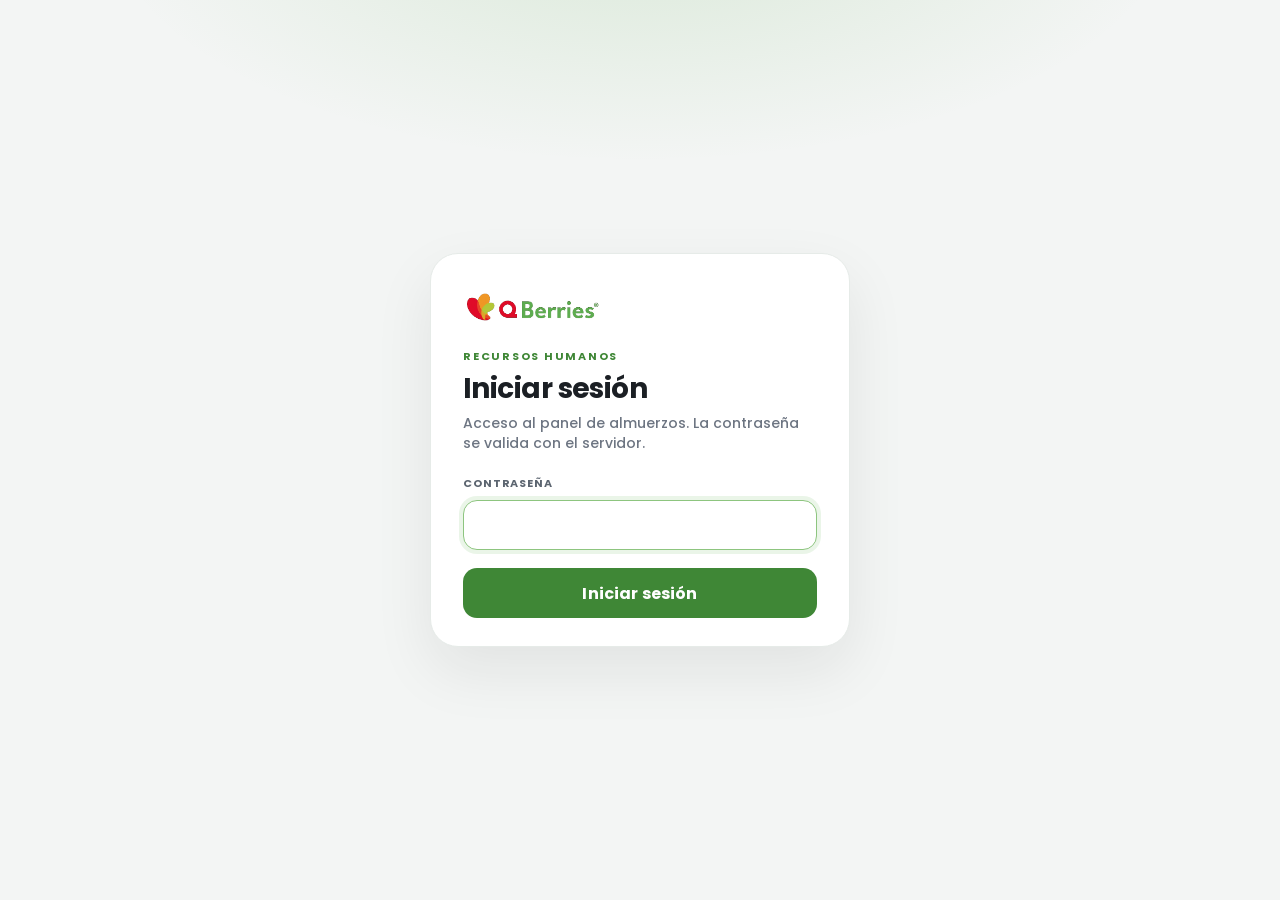
<file: index.html>
<!DOCTYPE html>
<html lang="es">
  <head>
    <meta charset="utf-8" />
    <meta name="viewport" content="width=device-width, initial-scale=1, viewport-fit=cover" />
    <title>Qberries Lunch Admin</title>
    <link rel="icon" href="favicon.ico" sizes="any" />
    <link rel="icon" type="image/png" href="icon-192.png" sizes="192x192" />
    <link rel="apple-touch-icon" href="icon-192.png" />
    <link rel="manifest" href="manifest.webmanifest" />
    <meta name="theme-color" content="#55A846" />
    <meta name="qberries-api" content="https://script.google.com/macros/s/AKfycbwJ96j5p83jznd5y1lj345TguxKoczjZkJnHIpY7IxBg8gt5P7v1TVb8_I0cTLQ-lwy/exec" />
    <link rel="preconnect" href="https://fonts.googleapis.com" />
    <link rel="preconnect" href="https://fonts.gstatic.com" crossorigin />
    <link href="https://fonts.googleapis.com/css2?family=Poppins:wght@500;600;700&display=swap" rel="stylesheet" media="print" onload="this.media='all'" />
    <noscript><link href="https://fonts.googleapis.com/css2?family=Poppins:wght@500;600;700&display=swap" rel="stylesheet" /></noscript>
    <link rel="stylesheet" href="css/app.css" />
  </head>
  <body>
    <div id="backdrop" class="backdrop"></div>
    <div id="team-modal" class="modal">
      <div class="modal-card" role="dialog" aria-modal="true" aria-labelledby="team-title">
        <header class="modal-head">
          <div>
            <p class="muted" id="team-kicker">Agregar, quitar o cambiar el destino de hoy</p>
            <h2 id="team-title">Equipo</h2>
          </div>
          <button type="button" id="team-close" class="icon-btn" aria-label="Cerrar">×</button>
        </header>
        <label class="search-wrap modal-search">
          <svg class="ico" viewBox="0 0 24 24" fill="none" stroke="currentColor" stroke-width="1.8" stroke-linecap="round"><circle cx="11" cy="11" r="7"/><path d="m20 20-3.5-3.5"/></svg>
          <input id="team-q" class="search" type="search" placeholder="Buscar por DNI o apellido…" autocomplete="off" />
        </label>
        <form id="team-add" class="team-panel team-add">
          <p class="team-add-label">Agregar comida a la lista de hoy</p>
          <div class="team-add-grid">
            <input name="dni" inputmode="numeric" maxlength="8" placeholder="DNI" autocomplete="off" required />
            <input name="apellido" placeholder="Apellidos" autocomplete="off" required />
            <input name="nombres" placeholder="Nombres" autocomplete="off" required />
            <button type="submit" class="page-btn team-btn-ok" id="team-add-btn">Agregar</button>
          </div>
        </form>
        <form id="team-dest" class="team-panel team-dest">
          <p class="team-add-label">Editar comedor y fundo</p>
          <div class="team-dest-grid">
            <div class="pick team-pick" id="team-comedor-pick">
              <input type="hidden" id="team-comedor" name="comedor" />
              <button type="button" class="pick-btn" id="team-comedor-btn" aria-haspopup="listbox" aria-expanded="false" aria-label="Elegir comedor">
                <span class="pick-label"><small>Comedor</small><strong id="team-comedor-text">Comedor</strong></span>
                <svg viewBox="0 0 24 24" fill="none" stroke="currentColor" stroke-width="1.8" stroke-linecap="round"><path d="m6 9 6 6 6-6"/></svg>
              </button>
              <div class="pick-menu" id="team-comedor-menu" role="listbox" hidden></div>
            </div>
            <div class="pick team-pick" id="team-fundo-pick">
              <input type="hidden" id="team-fundo" name="fundo" />
              <button type="button" class="pick-btn" id="team-fundo-btn" aria-haspopup="listbox" aria-expanded="false" aria-label="Elegir fundo">
                <span class="pick-label"><small>Fundo</small><strong id="team-fundo-text">LICAPA I</strong></span>
                <svg viewBox="0 0 24 24" fill="none" stroke="currentColor" stroke-width="1.8" stroke-linecap="round"><path d="m6 9 6 6 6-6"/></svg>
              </button>
              <div class="pick-menu" id="team-fundo-menu" role="listbox" hidden></div>
            </div>
            <button type="submit" class="page-btn team-btn-edit" id="team-dest-btn">Editar</button>
          </div>
        </form>
        <p class="muted modal-count" id="team-count"></p>
        <div id="team-list" class="team-list"></div>
        <div id="team-pager" class="team-pager" hidden></div>
      </div>
    </div>
    <div id="vendor-modal" class="modal vendor-modal">
      <div class="modal-card vendor-card" role="dialog" aria-modal="true" aria-labelledby="vendor-title">
        <header class="modal-head">
          <div>
            <p class="muted">Jala el cuadrado y suéltalo en el proveedor</p>
            <h2 id="vendor-title">Asignar comedores</h2>
          </div>
          <button type="button" id="vendor-close" class="icon-btn" aria-label="Cerrar">×</button>
        </header>
        <p class="vendor-hint" id="vendor-hint">Arrastra cada comedor al recuadro. En celular, tócalo y luego toca el proveedor.</p>
        <div class="vendor-board" id="vendor-board"></div>
      </div>
    </div>
    <div id="dist-modal" class="modal dist-modal">
      <div class="modal-card dist-card" role="dialog" aria-modal="true" aria-labelledby="dist-title">
        <header class="modal-head">
          <div>
            <p class="muted">Solo en este navegador por ahora</p>
            <h2 id="dist-title">Distribuidoras</h2>
          </div>
          <button type="button" id="dist-close" class="icon-btn" aria-label="Cerrar">×</button>
        </header>
        <form id="dist-form" class="dist-form" autocomplete="off">
          <label class="dist-field">
            <span>Nombre</span>
            <input id="dist-name" name="name" type="text" maxlength="60" placeholder="Ej. Refrigerios del Norte" required />
          </label>
          <button type="submit" class="k-open-vendors dist-save">Registrar</button>
        </form>
        <p class="vendor-hint">Las que ya existen se pueden eliminar. Queda guardado en local.</p>
        <div id="dist-list" class="dist-list"></div>
      </div>
    </div>
    <div id="moves-modal" class="modal">
      <div class="modal-card moves-card" role="dialog" aria-modal="true" aria-labelledby="moves-title">
        <header class="modal-head">
          <div>
            <p class="muted">Cada hora, de las últimas 24. Después se borra solo.</p>
            <h2 id="moves-title">Movimientos</h2>
          </div>
          <button type="button" id="moves-close" class="icon-btn" aria-label="Cerrar">×</button>
        </header>
        <p class="modal-count" id="moves-count"></p>
        <div id="moves-list" class="moves-list"></div>
        <div id="moves-pager" class="team-pager" hidden></div>
      </div>
    </div>
    <aside id="sidebar" class="sidebar">
      <a class="brand" href="#/dashboard">
        <img id="logo" src="logo-qberries.png" alt="Qberries" width="140" height="42" decoding="async" />
      </a>
      <nav id="nav" class="nav"></nav>
      <div class="side-profile">
        <div class="side-chef">
          <img src="jefe.png" alt="Jefe de RH" width="72" height="72" decoding="async" />
        </div>
        <div class="side-user">
          <span class="avatar">RH</span>
          <div>
            <strong>Jefe de RH</strong>
            <small>Administración</small>
          </div>
        </div>
      </div>
      <div class="side-moves">
        <div>
          <strong>Movimientos</strong>
          <small>Registro · 24 h</small>
        </div>
        <button type="button" id="moves-eye" class="side-eye" aria-label="Ver movimientos por hora">
          <svg viewBox="0 0 24 24" fill="none" stroke="currentColor" stroke-width="1.8" stroke-linecap="round" stroke-linejoin="round" aria-hidden="true"><path d="M2 12s3.5-7 10-7 10 7 10 7-3.5 7-10 7S2 12 2 12z"/><circle cx="12" cy="12" r="3"/></svg>
          <span id="moves-badge" class="side-eye-count" hidden>0</span>
        </button>
      </div>
    </aside>
    <div class="shell">
      <header class="top">
        <button id="menu" class="icon-btn menu-btn" type="button" aria-label="Menú">☰</button>
        <label class="search-wrap">
          <svg class="ico" viewBox="0 0 24 24" fill="none" stroke="currentColor" stroke-width="1.8" stroke-linecap="round"><circle cx="11" cy="11" r="7"/><path d="m20 20-3.5-3.5"/></svg>
          <input id="q" class="search" type="search" placeholder="Buscar supervisor, DNI o reserva…" />
        </label>
        <div class="top-actions">
          <div class="notice">
            <button id="notice-btn" class="icon-btn notice-btn" type="button" aria-label="Notificaciones de extras" aria-expanded="false">
              <svg class="ico" viewBox="0 0 24 24" fill="none" stroke="currentColor" stroke-width="1.8" stroke-linecap="round" stroke-linejoin="round"><path d="M6 8a6 6 0 1 1 12 0c0 7 3 9 3 9H3s3-2 3-9"/><path d="M10 21a2 2 0 0 0 4 0"/></svg>
              <span id="notice-badge" class="notice-badge" hidden>0</span>
            </button>
            <div id="notice-panel" class="notice-panel" hidden>
              <header class="notice-head">
                <div>
                  <h2>Extras de hoy</h2>
                  <p class="muted" id="notice-sub"></p>
                </div>
              </header>
              <div id="notice-list" class="notice-list"></div>
            </div>
          </div>
          <button id="refresh-btn" class="icon-btn refresh-btn" type="button" aria-label="Actualizar datos">
            <svg class="ico" viewBox="0 0 24 24" fill="none" stroke="currentColor" stroke-width="1.8" stroke-linecap="round" stroke-linejoin="round"><path d="M21 12a9 9 0 1 1-2.6-6.3"/><path d="M21 3v6h-6"/></svg>
          </button>
          <div class="hello-wrap">
            <button type="button" class="hello" id="hello-btn" aria-haspopup="true" aria-expanded="false" aria-label="Cuenta de Jefe de RH">
              <span class="hello-pic"><img class="avatar-pic" src="jefe.png" alt="" width="36" height="36" decoding="async" /></span>
              <span class="hello-meta">
                <strong>Jefe de RH</strong>
                <small>Administración</small>
              </span>
            </button>
            <div id="hello-menu" class="hello-menu" hidden>
              <p class="hello-menu-name">Jefe de RH</p>
              <button type="button" id="logout-btn">Cerrar sesión</button>
            </div>
          </div>
        </div>
      </header>
      <div id="api-bar" class="api-bar" hidden>
        <span class="api-bar-dot" aria-hidden="true"></span>
        <p id="api-bar-text">Cargando reservas…</p>
        <button type="button" id="api-retry" class="tool-btn">Reintentar</button>
      </div>
      <p id="data-stamp" class="data-stamp" hidden></p>
      <main id="app"></main>
    </div>
    <div id="toast" class="toast" hidden role="status" aria-live="polite"></div>
    <div id="file-warn" class="sync" hidden>
      <div class="sync-card" role="alertdialog" aria-modal="true" aria-labelledby="file-warn-title">
        <h3 id="file-warn-title">Ábrelo con Live Server</h3>
        <p>El panel no puede leer la hoja de cálculo si lo abres con doble clic. En Cursor o VS Code usa <strong>Open with Live Server</strong> y entra por <strong>http://127.0.0.1</strong>.</p>
      </div>
    </div>
    <div id="sync" class="sync" hidden>
      <div class="sync-card" role="dialog" aria-modal="true" aria-labelledby="sync-title">
        <div class="sync-ring" id="sync-ring" aria-hidden="true"></div>
        <h3 id="sync-title">Revisando datos</h3>
        <p id="sync-text">Consultando la lista de hoy y los extras.</p>
      </div>
    </div>
    <div id="swal" class="swal" hidden>
      <div class="swal-card" role="dialog" aria-modal="true" aria-labelledby="swal-title">
        <h3 id="swal-title"></h3>
        <p id="swal-text"></p>
        <div class="swal-actions">
          <button type="button" id="swal-cancel">Cancelar</button>
          <button type="button" id="swal-ok">Quitar</button>
        </div>
      </div>
    </div>
    <script src="js/config.js"></script>
    <script src="js/store.js"></script>
    <script src="js/api.js"></script>
    <script src="js/report.js"></script>
    <script src="js/app.js"></script>
  </body>
</html>
</file>
<file: css/app.css>
:root {
  --qb: #55a846;
  --qb-dark: #3f8736;
  --qb-soft: #eaf6e7;
  --bg: #f4f5f7;
  --ink: #1b1f24;
  --muted: #8b93a0;
  --line: #eef0f3;
  --sidebar: 230px;
  --rail: 320px;
}

* { box-sizing: border-box; }
html, body { margin: 0; min-height: 100%; width: 100%; overflow-x: hidden; }
body {
  background: var(--bg);
  color: var(--ink);
  font-family: Poppins, "Segoe UI", Roboto, sans-serif;
}

a { color: inherit; text-decoration: none; }
button, input { font: inherit; }
button { cursor: pointer; border: 0; background: none; }

.panel-login {
  position: fixed;
  inset: 0;
  z-index: 80;
  display: grid;
  place-items: center;
  padding: 28px 20px;
  background:
    radial-gradient(900px 420px at 50% -10%, rgba(85, 168, 70, 0.16), transparent 60%),
    #f3f5f4;
}
.panel-login-card {
  width: min(100%, 420px);
  background: #fff;
  border: 1px solid #e6ebe8;
  border-radius: 28px;
  padding: 36px 32px 28px;
  box-shadow: 0 24px 60px rgba(20, 24, 30, 0.08);
  text-align: left;
}
.panel-login-brand {
  display: block;
  height: 36px;
  width: auto;
  margin-bottom: 22px;
}
.panel-login-kicker {
  margin: 0;
  font-size: 11px;
  font-weight: 700;
  letter-spacing: 0.16em;
  text-transform: uppercase;
  color: var(--qb-dark);
}
.panel-login-card h1 {
  margin: 8px 0 8px;
  font-size: 28px;
  line-height: 1.15;
  letter-spacing: -0.02em;
}
.panel-login-lead {
  margin: 0 0 22px;
  color: #6d7582;
  font-size: 14px;
  line-height: 1.45;
  font-weight: 500;
}
.panel-login-card label {
  display: block;
  font-size: 11px;
  font-weight: 700;
  letter-spacing: 0.08em;
  text-transform: uppercase;
  color: #5c6570;
}
.panel-login-card input {
  display: block;
  width: 100%;
  margin-top: 8px;
  min-height: 50px;
  border-radius: 14px;
  border: 1px solid #e1e6e3;
  background: #fbfcfb;
  padding: 0 16px;
  color: var(--ink);
  outline: none;
  transition: border-color 0.15s ease, box-shadow 0.15s ease;
}
.panel-login-card input:focus {
  border-color: #8dc57f;
  background: #fff;
  box-shadow: 0 0 0 4px rgba(85, 168, 70, 0.12);
}
.panel-login-card input:disabled { opacity: 0.7; }
.panel-login-card button[type="submit"] {
  width: 100%;
  margin-top: 18px;
  min-height: 50px;
  border-radius: 14px;
  background: var(--qb-dark);
  color: #fff;
  font-weight: 700;
  letter-spacing: 0.01em;
  display: inline-flex;
  align-items: center;
  justify-content: center;
  gap: 10px;
  transition: background 0.15s ease;
}
.panel-login-card button[type="submit"]:hover:not(:disabled) { background: #34782d; }
.panel-login-card button[type="submit"]:disabled { cursor: default; }
.panel-login-spin {
  width: 16px;
  height: 16px;
  border: 2px solid rgba(255, 255, 255, 0.35);
  border-top-color: #fff;
  border-radius: 50%;
  animation: panel-login-spin 0.7s linear infinite;
  flex-shrink: 0;
}
.panel-login-spin[hidden] { display: none; }
.panel-login.is-busy .panel-login-card { pointer-events: none; }
.panel-login-err {
  color: #9f1239 !important;
  font-size: 13px;
  font-weight: 600;
  line-height: 1.4;
  margin: 12px 0 0 !important;
}
@keyframes panel-login-spin { to { transform: rotate(360deg); } }

.sidebar {
  position: fixed;
  inset: 16px auto 16px 16px;
  width: var(--sidebar);
  background: #fff;
  border-radius: 28px;
  display: flex;
  flex-direction: column;
  z-index: 40;
  box-shadow: 0 12px 40px rgba(20, 24, 30, 0.05);
}
.brand {
  height: 86px;
  display: flex;
  align-items: center;
  justify-content: center;
  padding: 18px 20px 8px;
}
.brand img { height: 42px; width: auto; object-fit: contain; }
.nav { padding: 8px 16px; overflow: auto; flex: 1; }
.nav-label {
  margin: 16px 14px 8px;
  font-size: 10px;
  font-weight: 700;
  letter-spacing: 0.14em;
  color: #b0b6c0;
  text-transform: uppercase;
}
.nav a {
  display: flex;
  align-items: center;
  gap: 12px;
  padding: 12px 16px;
  border-radius: 16px;
  color: #8b93a0;
  font-size: 14px;
  font-weight: 600;
  margin-bottom: 6px;
}
.nav a:hover { background: #f6f7f9; color: var(--ink); }
.nav a.on { background: var(--qb); color: #fff; }
.nav svg { width: 18px; height: 18px; stroke: currentColor; fill: none; stroke-width: 1.8; }
.side-profile {
  margin: 6px 14px 8px;
  padding: 16px 12px 14px;
  background: linear-gradient(180deg, #f3faef 0%, #ffffff 62%);
  border: 1px solid #e4f3df;
  border-radius: 22px;
  text-align: center;
}
.side-chef {
  width: 72px;
  height: 72px;
  margin: 0 auto 12px;
  padding: 3px;
  border-radius: 50%;
  background: linear-gradient(160deg, #7bc86a 0%, #55a846 48%, #3f8736 100%);
  box-shadow: 0 10px 22px rgba(85, 168, 70, 0.22);
  overflow: hidden;
}
.side-chef img {
  width: 100%;
  height: 100%;
  border-radius: 50%;
  object-fit: cover;
  object-position: center 18%;
  transform: scale(1.16);
  display: block;
  background: #111;
}
.side-user {
  margin: 0;
  display: flex;
  gap: 8px;
  align-items: center;
  justify-content: center;
  text-align: left;
}
.side-user strong { display: block; font-size: 13px; line-height: 1.2; }
.side-user small {
  display: block;
  margin-top: 2px;
  color: var(--qb-dark);
  font-size: 10px;
  font-weight: 700;
  letter-spacing: 0.04em;
  text-transform: uppercase;
}
.side-moves {
  margin: 0 14px 16px;
  padding: 11px 10px 11px 14px;
  border: 1px solid #e6e9ee;
  border-radius: 18px;
  background: #fff;
  box-shadow: 0 8px 22px rgba(20, 24, 30, 0.04);
  display: flex;
  align-items: center;
  justify-content: space-between;
  gap: 8px;
}
.side-moves strong {
  display: block;
  font-size: 12px;
  font-weight: 700;
  letter-spacing: 0.01em;
  line-height: 1.2;
  color: var(--ink);
}
.side-moves small {
  display: block;
  margin-top: 3px;
  color: #8b93a0;
  font-size: 9px;
  font-weight: 700;
  letter-spacing: 0.08em;
  text-transform: uppercase;
}
.side-eye {
  position: relative;
  width: 34px;
  height: 34px;
  border-radius: 50%;
  background: #fff;
  border: 1px solid #d5e8d0;
  color: var(--qb-dark);
  display: grid;
  place-items: center;
  flex-shrink: 0;
  transition: background 0.15s ease, border-color 0.15s ease;
}
.side-eye:hover {
  background: #f4faf2;
  border-color: var(--qb);
}
.side-eye svg { width: 16px; height: 16px; }
.side-eye-count {
  position: absolute;
  top: -3px;
  right: -3px;
  min-width: 16px;
  height: 16px;
  padding: 0 4px;
  border-radius: 999px;
  border: 2px solid #fff;
  background: var(--qb-dark);
  color: #fff;
  font-size: 8px;
  font-weight: 700;
  line-height: 12px;
  text-align: center;
}
.moves-card { width: min(560px, 100%); }
.moves-card .modal-head {
  padding-bottom: 16px;
  border-bottom: 1px solid #eef0f3;
}
.moves-card .modal-head h2 { letter-spacing: -0.01em; }
.moves-card .modal-count {
  margin-top: 14px;
  color: #6d7582;
  font-weight: 600;
  letter-spacing: 0.01em;
}
.moves-list {
  overflow: auto;
  min-height: 0;
  flex: 1;
  padding: 2px 22px 16px;
}
.move-hour {
  display: flex;
  align-items: center;
  gap: 12px;
  margin: 18px 0 2px;
  font-size: 11px;
  font-weight: 700;
  letter-spacing: 0.12em;
  text-transform: uppercase;
  color: #7b8491;
}
.move-hour::after {
  content: "";
  flex: 1;
  height: 1px;
  background: #e7ebef;
}
.move-row {
  display: grid;
  grid-template-columns: 58px minmax(0, 1fr);
  gap: 14px;
  align-items: center;
  padding: 12px 2px;
  border-bottom: 1px solid #f2f4f6;
}
.move-row:last-child { border-bottom: 0; }
.move-row:hover time { background: #e7f6e3; }
.move-row time {
  font-variant-numeric: tabular-nums;
  font-weight: 700;
  font-size: 12px;
  letter-spacing: 0.02em;
  color: var(--qb-dark);
  background: #f3faf1;
  border-radius: 8px;
  text-align: center;
  padding: 6px 0;
}
.move-row p {
  margin: 0;
  font-size: 13px;
  line-height: 1.4;
  font-weight: 500;
  color: #24302a;
}
.moves-empty {
  margin: 22px 0 8px;
  padding: 28px 18px;
  text-align: center;
  color: #8b93a0;
  font-size: 13px;
  font-weight: 500;
  line-height: 1.45;
  border: 1px dashed #dfe3e8;
  border-radius: 16px;
  background: #fafbfc;
}
#moves-pager {
  background: #fafbfb;
}
.avatar {
  width: 36px;
  height: 36px;
  border-radius: 50%;
  background: var(--qb-soft);
  color: var(--qb-dark);
  display: grid;
  place-items: center;
  font-size: 11px;
  font-weight: 800;
  flex-shrink: 0;
}
.avatar-pic {
  width: 36px;
  height: 36px;
  border-radius: 50%;
  object-fit: cover;
  object-position: center 18%;
  transform: scale(1.18);
  background: #111;
  flex-shrink: 0;
}

.shell { margin-left: calc(var(--sidebar) + 32px); min-height: 100vh; min-width: 0; max-width: 100%; overflow-x: hidden; }
.top {
  position: sticky;
  top: 0;
  z-index: 20;
  height: 78px;
  display: flex;
  align-items: center;
  gap: 12px;
  padding: 18px 28px 0;
  background: var(--bg);
  min-width: 0;
  max-width: 100%;
}
.search-wrap {
  flex: 1 1 auto;
  min-width: 0;
  max-width: 100%;
  display: flex;
  align-items: center;
  gap: 10px;
  height: 48px;
  border-radius: 999px;
  background: #fff;
  padding: 0 18px;
  box-shadow: 0 8px 24px rgba(20, 24, 30, 0.04);
  color: var(--muted);
}
.search {
  flex: 1 1 auto;
  min-width: 0;
  width: 100%;
  height: 48px;
  border: 0;
  background: transparent;
  color: var(--ink);
  outline: none;
}
.ico { width: 18px; height: 18px; flex-shrink: 0; }
.cat-ico { display: grid; place-items: center; color: var(--qb); margin-bottom: 6px; }
.cat-ico .ico { width: 22px; height: 22px; }
.cart-ico {
  width: 34px; height: 34px; border-radius: 10px;
  background: var(--qb-soft); color: var(--qb-dark);
  display: grid; place-items: center;
}
.cart-ico .ico { width: 16px; height: 16px; }
.icon-btn {
  height: 48px;
  border-radius: 16px;
  background: #fff;
  display: inline-flex;
  align-items: center;
  justify-content: center;
  color: var(--muted);
  padding: 0 14px;
  box-shadow: 0 8px 24px rgba(20, 24, 30, 0.04);
}
.hello-wrap { position: relative; }
.hello {
  display: inline-flex;
  align-items: center;
  gap: 10px;
  height: 48px;
  padding: 5px 14px 5px 5px;
  border-radius: 999px;
  background: #fff;
  border: 1px solid #e8ece9;
  box-shadow: 0 8px 24px rgba(20, 24, 30, 0.045);
  color: var(--ink);
  text-align: left;
}
.hello[aria-expanded="true"] { border-color: #cfe3c8; box-shadow: 0 0 0 4px rgba(85, 168, 70, 0.12); }
.hello-menu {
  position: absolute;
  top: calc(100% + 8px);
  right: 0;
  width: 220px;
  padding: 8px;
  background: #fff;
  border: 1px solid #e6ebe8;
  border-radius: 18px;
  box-shadow: 0 18px 44px rgba(20, 24, 30, 0.12);
  z-index: 25;
}
.hello-menu[hidden] { display: none; }
.hello-menu-name {
  margin: 4px 12px 6px;
  font-size: 11px;
  font-weight: 700;
  letter-spacing: 0.08em;
  text-transform: uppercase;
  color: #8b93a0;
}
.hello-menu button {
  width: 100%;
  min-height: 42px;
  border-radius: 12px;
  padding: 0 12px;
  text-align: left;
  font-size: 13px;
  font-weight: 700;
  color: #9f1239;
}
.hello-menu button:hover { background: #fff1f2; }
.hello-pic {
  width: 38px;
  height: 38px;
  padding: 2px;
  border-radius: 50%;
  background: linear-gradient(160deg, #7bc86a 0%, #55a846 48%, #3f8736 100%);
  overflow: hidden;
  flex-shrink: 0;
}
.hello-pic .avatar-pic {
  width: 100%;
  height: 100%;
  border-radius: 50%;
  object-fit: cover;
  object-position: center 18%;
  transform: scale(1.16);
  display: block;
  background: #111;
}
.hello-meta { display: flex; flex-direction: column; line-height: 1.15; }
.hello-meta strong { font-size: 13px; font-weight: 700; }
.hello-meta small {
  margin-top: 2px;
  font-size: 10px;
  font-weight: 700;
  letter-spacing: 0.06em;
  text-transform: uppercase;
  color: var(--qb-dark);
}
.top-actions {
  display: flex;
  align-items: center;
  gap: 10px;
  flex-shrink: 0;
  position: relative;
}
.notice { position: relative; }
.notice-btn {
  width: 48px;
  padding: 0;
  position: relative;
}
.notice-btn .ico { width: 20px; height: 20px; }
.refresh-btn {
  width: 48px;
  padding: 0;
}
.refresh-btn .ico { width: 20px; height: 20px; }
.refresh-btn:hover { color: var(--qb-dark); }
.refresh-btn.is-spin .ico {
  animation: sync-spin 0.8s linear infinite;
}
.refresh-btn:disabled { opacity: 0.55; cursor: default; }
.notice-badge {
  position: absolute;
  top: 6px;
  right: 6px;
  min-width: 18px;
  height: 18px;
  padding: 0 5px;
  border-radius: 999px;
  background: #e25b6a;
  color: #fff;
  font-size: 10px;
  font-weight: 800;
  display: grid;
  place-items: center;
  line-height: 1;
}
.notice-panel {
  position: absolute;
  top: calc(100% + 10px);
  right: 0;
  width: min(380px, calc(100vw - 32px));
  max-height: min(70vh, 480px);
  background: #fff;
  border: 1px solid #e8ece9;
  border-radius: 20px;
  box-shadow: 0 18px 50px rgba(20, 24, 30, 0.14);
  z-index: 35;
  display: flex;
  flex-direction: column;
  overflow: hidden;
}
.notice-head {
  padding: 16px 18px 12px;
  border-bottom: 1px solid #eef1f0;
}
.notice-head h2 {
  margin: 0;
  font-size: 15px;
  padding-left: 10px;
  border-left: 3px solid #f2942b;
  line-height: 1.2;
}
.notice-head .muted { margin: 6px 0 0 13px; font-size: 12px; }
.notice-list { overflow: auto; padding: 8px; display: flex; flex-direction: column; gap: 8px; }
.notice-item {
  display: grid;
  grid-template-columns: 36px minmax(0, 1fr) auto;
  gap: 10px;
  align-items: start;
  padding: 10px 12px;
  border-radius: 14px;
}
.notice-item:hover { background: #fbf8f3; }
.notice-item.is-new {
  background: #f3faf1;
}
.notice-item strong { display: block; font-size: 13px; line-height: 1.3; margin-bottom: 4px; }
.notice-item small { display: block; color: var(--muted); font-size: 11px; font-weight: 600; margin-top: 3px; overflow-wrap: anywhere; }
.notice-item .notice-dni { white-space: nowrap; }
.notice-item .notice-hall { margin-top: 1px; }
.notice-time {
  font-variant-numeric: tabular-nums;
  font-weight: 800;
  color: #b86a00;
  font-size: 13px;
  white-space: nowrap;
}
.notice-panel[hidden],
.notice-badge[hidden] { display: none !important; }
.menu-btn { display: none; }

main { padding: 29px 28px 40px; min-width: 0; max-width: 100%; }
#app { min-width: 0; max-width: 100%; }
main:has(.kitchen) {
  width: 100%;
  max-width: none;
  box-sizing: border-box;
}
.muted { color: var(--muted); }
.h1 {
  font-size: clamp(24px, 3.2vw, 28px);
  margin: 0 0 6px;
  overflow-wrap: break-word;
}
.sub {
  margin: 0 0 18px;
  color: var(--muted);
  font-size: clamp(13px, 2.8vw, 14px);
  overflow-wrap: break-word;
}
.page-head { width: 100%; max-width: 100%; margin: 0 0 22px; min-width: 0; }
.page-head .kicker {
  margin: 0 0 8px;
  font-size: 11px;
  font-weight: 800;
  letter-spacing: 0.16em;
  text-transform: uppercase;
  color: var(--qb-dark);
}
.page-head .h1 {
  margin: 0 0 8px;
  font-size: clamp(24px, 4vw, 32px);
  letter-spacing: -0.03em;
  line-height: 1.15;
  overflow-wrap: break-word;
}
.page-head .sub {
  margin: 0;
  max-width: 560px;
  line-height: 1.5;
}

.layout {
  display: grid;
  grid-template-columns: minmax(0, 1fr) 300px;
  gap: 16px 22px;
  align-items: start;
  width: 100%;
  max-width: 100%;
  min-width: 0;
}
.col { min-width: 0; }
.rail { width: 100%; min-width: 0; }
.full { grid-column: 1 / -1; width: 100%; min-width: 0; max-width: 100%; }

.hero {
  background: linear-gradient(100deg, #55a846 0%, #3f8736 58%, #141414 100%);
  border-radius: 28px;
  min-height: 0;
  height: auto;
  width: 100%;
  max-width: 100%;
  display: flex;
  align-items: center;
  justify-content: space-between;
  gap: 12px;
  padding: 28px 20px 28px 36px;
  color: #fff;
  overflow: hidden;
  margin-bottom: 14px;
  box-sizing: border-box;
}
.hero > div {
  min-width: 0;
  max-width: 100%;
  flex: 1 1 auto;
}
.hero h1 {
  margin: 8px 0 10px;
  font-size: clamp(22px, 3.4vw, 30px);
  line-height: 1.15;
  max-width: 440px;
  overflow-wrap: break-word;
  word-break: break-word;
}
.hero p {
  margin: 0;
  max-width: 420px;
  color: rgba(255,255,255,.86);
  font-size: clamp(13px, 2.6vw, 15px);
  line-height: 1.45;
  overflow-wrap: break-word;
  word-break: break-word;
}
.hero-actions {
  display: flex;
  gap: 10px;
  margin-top: 18px;
  flex-wrap: wrap;
  max-width: 100%;
}
.btn {
  display: inline-flex;
  align-items: center;
  justify-content: center;
  height: 42px;
  min-height: 42px;
  padding: 0 18px;
  border-radius: 999px;
  font-weight: 700;
  font-size: 13px;
  max-width: 100%;
}
.btn-light { background: #fff; color: var(--qb-dark); }
.btn-ghost { background: transparent; color: #fff; border: 1px solid rgba(255,255,255,.45); }
.hero-chef {
  width: min(280px, 38%);
  max-width: 100%;
  height: 230px;
  object-fit: contain;
  object-position: bottom center;
  align-self: flex-end;
  margin-bottom: -28px;
  flex-shrink: 0;
}

.kpis {
  display: grid;
  grid-template-columns: repeat(3, minmax(0, 1fr));
  gap: 18px;
  margin-bottom: 8px;
  width: 100%;
  max-width: 100%;
}
.card {
  background: #fff;
  border-radius: 22px;
  box-shadow: 0 8px 24px rgba(20, 24, 30, 0.045);
}
.kpi {
  position: relative;
  overflow: hidden;
  min-height: 0;
  padding: 18px 20px 16px;
  display: flex;
  flex-direction: column;
  box-shadow: 0 8px 24px rgba(20, 24, 30, 0.045);
  transition: transform 0.18s ease, box-shadow 0.18s ease;
}
.kpi:hover {
  transform: translateY(-4px);
  box-shadow: 0 18px 40px rgba(23, 43, 47, 0.1);
}
.kpi-top {
  display: flex;
  justify-content: space-between;
  align-items: flex-start;
  gap: 12px;
}
.kpi b {
  display: block;
  font-size: clamp(32px, 5vw, 44px);
  line-height: 0.92;
  letter-spacing: -0.04em;
  font-weight: 800;
  color: #17212a;
  font-variant-numeric: tabular-nums;
}
.kpi[data-kpi="yesterday-meals"] b { color: #2f7a38; }
.kpi[data-kpi="yesterday-late"] b { color: #c56a00; }
.kpi[data-kpi="yesterday-extras"] b { color: #2d5fbe; }
.kpi span {
  font-size: 11px;
  font-weight: 800;
  letter-spacing: 0.12em;
  text-transform: uppercase;
  color: #7a8490;
  padding-top: 6px;
}
.kpi small {
  display: block;
  margin-top: 8px;
  padding-top: 0;
  font-weight: 600;
  font-size: 12px;
  color: var(--qb-dark);
  letter-spacing: 0.01em;
}
.kpi[data-kpi="yesterday-late"] small { color: #b86a00; }
.kpi[data-kpi="yesterday-extras"] small { color: #3d74d4; }
.bubble {
  width: 48px; height: 48px; border-radius: 16px;
  display: grid; place-items: center;
  flex-shrink: 0;
  box-shadow: inset 0 1px 0 rgba(255,255,255,0.75), 0 6px 14px rgba(23, 43, 47, 0.06);
}
.bubble .ico { width: 22px; height: 22px; }
.kpi-care {
  background: linear-gradient(165deg, #fff8ee 0%, #ffffff 48%);
}
.or { background: linear-gradient(160deg, #fff6ea, #ffe3c2); color: #e08912; }
.tl { background: linear-gradient(160deg, #eefaf3, #d4f0e4); color: #2f7a38; }
.bl { background: linear-gradient(160deg, #eef4ff, #d7e6ff); color: #3d74d4; }
.rs { background: #fde8eb; color: #e25b6a; }

.cats { display: grid; grid-template-columns: repeat(4, minmax(0, 1fr)); gap: 12px; margin-bottom: 20px; width: 100%; }
.cat {
  background: #fff;
  border-radius: 20px;
  padding: 16px 12px;
  text-align: center;
  box-shadow: 0 10px 30px rgba(20, 24, 30, 0.04);
  border: 1px solid transparent;
}
.cat.on { border-color: var(--qb); }
.cat b { display: block; font-size: 22px; margin-top: 6px; }
.cat span { font-size: 12px; color: var(--muted); font-weight: 600; }

.sup-grid {
  display: grid;
  grid-template-columns: repeat(4, minmax(0, 1fr));
  gap: 14px;
  margin-bottom: 18px;
  width: 100%;
  max-width: 100%;
}
.sup-card {
  padding: 16px;
  min-width: 0;
  max-width: 100%;
  overflow-wrap: break-word;
}
.sup-card h3 {
  margin: 0 0 8px;
  font-size: clamp(13px, 2.4vw, 14px);
  overflow-wrap: break-word;
  word-break: break-word;
}
.sup-card .qty { font-size: clamp(24px, 4vw, 28px); font-weight: 800; color: var(--qb-dark); }
.sup-card .muted { overflow-wrap: break-word; word-break: break-word; }
.sup-card.has-signal { border-color: #f0d9a8; }
.sup-signal {
  display: inline-flex;
  align-items: center;
  gap: 8px;
  margin: 10px 0 0;
  padding: 6px 10px 6px 8px;
  border-radius: 999px;
  background: #fff8eb;
  color: #9a6b16;
  font-size: 11px;
  font-weight: 700;
  letter-spacing: 0.01em;
  line-height: 1.2;
}
.sup-wifi {
  width: 18px;
  height: 14px;
  display: inline-flex;
  align-items: flex-end;
  justify-content: space-between;
  gap: 2px;
  flex-shrink: 0;
}
.sup-wifi i {
  display: block;
  width: 3px;
  border-radius: 2px;
  background: #d7b36a;
  transform-origin: bottom;
  animation: sup-wifi-live 1.2s ease-in-out infinite;
}
.sup-wifi i:nth-child(1) { height: 5px; animation-delay: 0s; }
.sup-wifi i:nth-child(2) { height: 9px; animation-delay: 0.15s; }
.sup-wifi i:nth-child(3) { height: 13px; animation-delay: 0.3s; }
@keyframes sup-wifi-live {
  0%, 100% { opacity: 0.35; transform: scaleY(0.7); }
  40% { opacity: 1; transform: scaleY(1); }
  70% { opacity: 0.55; transform: scaleY(0.85); }
}
.plus {
  width: 34px;
  height: 34px;
  min-width: 34px;
  min-height: 34px;
  max-width: 34px;
  max-height: 34px;
  border-radius: 50%;
  background: var(--qb);
  color: #fff;
  display: grid;
  place-items: center;
  font-size: 20px;
  font-weight: 700;
  flex: 0 0 34px;
  align-self: flex-start;
  aspect-ratio: 1 / 1;
  line-height: 1;
  padding: 0;
}
.plus:hover { background: var(--qb-dark); }
.plus:focus-visible { outline: 2px solid var(--qb-dark); outline-offset: 2px; }
.plus-sm {
  width: 28px;
  height: 28px;
  min-width: 28px;
  min-height: 28px;
  max-width: 28px;
  max-height: 28px;
  flex: 0 0 28px;
  font-size: 18px;
  margin-left: auto;
  align-self: center;
}

.modal {
  position: fixed;
  inset: 0;
  z-index: 60;
  display: none;
  place-items: center;
  padding: 24px;
  padding-left: calc(var(--sidebar) + 56px);
  background: rgba(20, 24, 30, 0.45);
}
.modal.open { display: grid; }
.modal-card {
  width: min(640px, 100%);
  max-width: 100%;
  min-width: 0;
  max-height: min(86vh, 720px);
  margin: 0 auto;
  background: #fff;
  border-radius: 28px;
  box-shadow: 0 24px 60px rgba(20, 24, 30, 0.18);
  display: flex;
  flex-direction: column;
  overflow: hidden;
}
.modal-head {
  display: flex; justify-content: space-between; align-items: flex-start;
  gap: 12px; padding: 22px 22px 8px;
}
.modal-head h2 { margin: 2px 0 0; font-size: 18px; line-height: 1.3; }
.modal-search { margin: 8px 22px 0; box-shadow: none; border: 1px solid var(--line); flex: none; min-width: 0; }
.modal-count { margin: 10px 22px 0; font-size: 12px; font-weight: 600; }
.team-panel {
  margin: 12px 22px 0;
  padding: 14px;
  border-radius: 20px;
  background: #f7f8fa;
  min-width: 0;
  max-width: 100%;
}
.team-dest { background: #eaf6e7; }
.team-add-label {
  margin: 0 0 10px;
  font-size: 11px;
  font-weight: 800;
  letter-spacing: 0.1em;
  text-transform: uppercase;
  color: #6b7380;
}
.team-dest .team-add-label { color: #3f8736; }
.team-add-grid {
  display: grid;
  grid-template-columns: 84px minmax(0, 1fr) minmax(0, 1fr) auto;
  gap: 6px;
  align-items: center;
}
.team-add-grid input {
  height: 42px;
  width: 100%;
  min-width: 0;
  max-width: 100%;
  padding: 0 10px;
  border: 0;
  border-radius: 16px;
  background: #fff;
  color: var(--ink);
  outline: none;
  font-size: 13px;
  box-shadow: 0 1px 0 rgba(20, 24, 30, 0.03);
}
.team-add-grid input:focus {
  box-shadow: 0 0 0 2px rgba(85, 168, 70, 0.28);
}
.team-add-grid button {
  width: auto;
  min-width: 0;
  flex-shrink: 0;
  padding: 0 14px;
}
.team-dest-grid {
  display: grid;
  grid-template-columns: minmax(0, 1fr) minmax(0, 1fr) auto;
  gap: 8px;
  align-items: center;
  min-width: 0;
}
.team-dest .pick {
  width: auto;
  min-width: 0;
}
.team-dest .pick-btn {
  background: #fff;
  height: 48px;
}
.team-dest .pick.open .pick-btn,
.team-dest .pick-btn:hover {
  background: #fff;
  box-shadow: 0 8px 24px rgba(63, 135, 54, 0.12);
}
.team-dest .pick-menu {
  z-index: 80;
  min-width: 100%;
  max-height: 220px;
  overflow: auto;
}
.team-btn-ok,
.team-btn-edit {
  height: 42px;
  padding: 0 18px;
  border-radius: 16px;
  font-weight: 700;
  white-space: nowrap;
}
.team-btn-ok {
  background: #55a846;
  color: #fff;
}
.team-btn-ok:hover { background: #3f8736; color: #fff; }
.team-btn-edit {
  height: 48px;
  background: #fff;
  color: #3f8736;
  box-shadow: 0 6px 16px rgba(85, 168, 70, 0.14);
}
.team-btn-edit:hover { background: #fff; color: #2f7a38; }
.team-list { overflow: auto; padding: 8px 12px 16px; min-height: 0; flex: 1; }
.team-row {
  display: grid;
  grid-template-columns: 36px 1fr auto;
  gap: 10px;
  align-items: center;
  padding: 10px 12px;
  border-radius: 16px;
}
.team-actions { display: flex; gap: 6px; justify-content: flex-end; margin-top: 6px; }
.team-act {
  height: 28px;
  padding: 0 10px;
  border-radius: 999px;
  background: #f1f4f2;
  color: #5d6670;
  font-size: 11px;
  font-weight: 700;
}
.team-act-ok { background: var(--qb-soft); color: var(--qb-dark); }
.team-act-bad { background: #fde8eb; color: #c81e1e; }
.team-row:hover { background: #f6f8f7; }
.team-row .who { min-width: 0; display: block; }
.team-row .who strong { display: block; font-size: 13px; line-height: 1.3; }
.team-row .who small { display: block; color: var(--muted); font-size: 11px; font-weight: 600; }
.team-dni {
  font-variant-numeric: tabular-nums;
  font-weight: 800;
  letter-spacing: 0.04em;
  color: var(--qb-dark);
  font-size: 13px;
}
.team-meta { text-align: right; }
.team-hit { background: #eaf6e7; }
.team-empty { text-align: center; padding: 28px 16px; color: var(--muted); }
.team-pager {
  display: flex;
  align-items: center;
  justify-content: space-between;
  gap: 10px;
  padding: 12px 22px 18px;
  border-top: 1px solid var(--line);
  font-size: 12px;
  font-weight: 600;
  color: var(--muted);
}
.page-btn {
  height: 36px;
  padding: 0 14px;
  border-radius: 999px;
  background: var(--qb-soft);
  color: var(--qb-dark);
  font-weight: 700;
}
.page-btn:hover { background: #dcefd6; }
.page-btn:disabled { opacity: 0.4; cursor: default; background: #f1f4f2; color: var(--muted); }

.section-head {
  display: flex;
  justify-content: space-between;
  align-items: center;
  margin: 10px 2px 8px;
  min-width: 0;
  max-width: 100%;
  gap: 10px;
  flex-wrap: wrap;
}
.section-head h2 { margin: 0; font-size: 18px; }

.card.verify { overflow: visible; border: 0; box-shadow: 0 8px 24px rgba(20, 24, 30, 0.045); }
.verify-head {
  padding: 16px 22px;
  border-bottom: 1px solid #eef1f0;
  display: flex;
  align-items: center;
  justify-content: space-between;
  gap: 14px;
  flex-wrap: wrap;
}
.verify-head > div:first-child {
  min-width: 0;
  flex: 0 1 auto;
}
.verify-head h2 {
  margin: 0;
  font-size: 16px;
  font-weight: 700;
  letter-spacing: 0.01em;
  line-height: 1.2;
}
.verify-tools {
  display: flex;
  align-items: center;
  justify-content: flex-end;
  gap: 8px;
  flex-wrap: wrap;
  min-width: 0;
  flex: 1 1 auto;
}
.verify-search {
  display: flex;
  align-items: center;
  gap: 8px;
  height: 38px;
  padding: 0 12px;
  border: 1px solid #e8ece9;
  border-radius: 999px;
  background: #f7f8fa;
  color: var(--muted);
  min-width: 0;
  width: min(220px, 100%);
  max-width: 100%;
}
.verify-search input {
  border: 0;
  background: transparent;
  outline: none;
  width: 100%;
  min-width: 0;
  color: var(--ink);
}
.tool-btn {
  height: 38px;
  padding: 0 16px;
  border-radius: 999px;
  border: 1px solid #e8ece9;
  background: #fff;
  color: var(--ink);
  font-weight: 700;
  font-size: 12px;
  white-space: nowrap;
  display: inline-flex;
  align-items: center;
  justify-content: center;
}
.tool-btn:hover { background: #f7f8fa; }
.tool-btn-dark { background: var(--qb); color: #fff; border-color: var(--qb); }
.tool-btn-dark:hover { background: var(--qb-dark); }
.export-btns {
  display: inline-flex;
  align-items: center;
  gap: 8px;
  flex-shrink: 0;
}
.day-pick {
  position: relative;
  flex-shrink: 0;
}
.day-btn {
  min-width: 108px;
  gap: 6px;
}
.day-btn::before {
  content: "";
  width: 8px;
  height: 8px;
  border-radius: 50%;
  background: var(--qb);
}
.day-pop {
  position: absolute;
  right: 0;
  top: calc(100% + 10px);
  z-index: 40;
  width: 280px;
  padding: 16px;
  border-radius: 18px;
  background: #fff;
  border: 1px solid #e4ebe6;
  box-shadow: 0 18px 48px rgba(20, 24, 30, 0.14);
}
.day-pop p {
  margin: 0;
  font-size: 11px;
  font-weight: 700;
  letter-spacing: 0.08em;
  text-transform: uppercase;
  color: #3f8736;
}
.day-pop strong {
  display: block;
  margin: 4px 0 2px;
  font-size: 16px;
  letter-spacing: -0.02em;
  color: #1b1f24;
}
.day-hint {
  display: block;
  margin: 0 0 12px;
  font-size: 12px;
  font-weight: 600;
  line-height: 1.35;
  color: var(--muted);
}
.day-input {
  width: 100%;
  height: 42px;
  margin: 0 0 12px;
  padding: 0 12px;
  border-radius: 12px;
  border: 1px solid #e1e7e3;
  background: #f7f8fa;
  color: #1b1f24;
  font: inherit;
  font-size: 14px;
  font-weight: 650;
  accent-color: #3f8736;
}
.day-input:focus {
  outline: 2px solid #3f8736;
  outline-offset: 1px;
  border-color: #3f8736;
  background: #fff;
}
.day-pop-actions {
  display: grid;
  grid-template-columns: 1fr 1.2fr;
  gap: 8px;
}
.day-pop-actions .tool-btn {
  width: 100%;
  height: 38px;
}
.export-btn {
  min-width: 78px;
}
.export-btn.tool-btn {
  border-color: #e8ece9;
  color: #1b1f24;
  background: #fff;
}
.export-btn.tool-btn:hover {
  background: #f7f8fa;
}
.export-btn.tool-btn-dark {
  background: var(--qb);
  border-color: var(--qb);
  color: #fff;
}
.export-btn.tool-btn-dark:hover {
  background: var(--qb-dark);
  border-color: var(--qb-dark);
}
.num-strong {
  font-weight: 700;
  color: var(--qb-dark);
  font-variant-numeric: tabular-nums;
}
.reserva-count {
  margin: 4px 0 0;
  font-size: 12px;
  font-weight: 600;
  color: var(--muted);
}
.reserva-card {
  overflow: hidden;
  position: relative;
}
.reserva-card .verify-head {
  position: relative;
  z-index: 5;
  overflow: visible;
  flex-wrap: wrap;
  align-items: center;
  gap: 14px;
}
.reserva-card .verify-tools {
  display: flex;
  flex-direction: row;
  flex-wrap: wrap;
  align-items: center;
  justify-content: flex-end;
  gap: 8px;
  flex: 1 1 320px;
  width: auto;
  min-width: 0;
}
.reserva-card .pick {
  position: relative;
  flex: 0 1 220px;
  width: auto;
  min-width: 180px;
  max-width: 100%;
}
.reserva-card .pick-btn,
.reserva-card .verify-search {
  height: 38px;
  border: 1px solid #e8ece9;
  border-radius: 999px;
  background: #f7f8fa;
}
.reserva-card .verify-search {
  flex: 0 1 180px;
  width: auto;
  min-width: 140px;
  padding: 0 12px;
}
.reserva-card .verify-search input {
  width: 100%;
  min-width: 0;
}
.pick {
  position: relative;
  width: min(300px, 100%);
}
.pick-btn {
  width: 100%;
  height: 42px;
  padding: 0 12px 0 14px;
  border-radius: 16px;
  background: #f7f8fa;
  display: flex;
  align-items: center;
  justify-content: space-between;
  gap: 10px;
  text-align: left;
}
.pick-btn:hover,
.pick.open .pick-btn {
  background: #fff;
  box-shadow: 0 8px 24px rgba(20, 24, 30, 0.06);
}
.pick-label {
  min-width: 0;
  display: flex;
  flex-direction: column;
  gap: 1px;
}
.pick-label small {
  font-size: 9px;
  font-weight: 700;
  letter-spacing: 0.12em;
  text-transform: uppercase;
  color: #b0b6c0;
}
.pick-label strong {
  display: block;
  font-size: 13px;
  font-weight: 600;
  color: #1b1f24;
  white-space: nowrap;
  overflow: hidden;
  text-overflow: ellipsis;
}
.pick-btn svg {
  width: 16px;
  height: 16px;
  flex-shrink: 0;
  color: #8b93a0;
  transition: transform 0.16s ease;
}
.pick.open .pick-btn svg { transform: rotate(180deg); }
.pick-menu {
  position: absolute;
  top: calc(100% + 8px);
  left: 0;
  width: 100%;
  min-width: 0;
  max-width: min(320px, calc(100vw - 32px));
  max-height: 268px;
  overflow-x: hidden;
  overflow-y: auto;
  padding: 8px;
  background: #fff;
  border-radius: 18px;
  box-shadow: 0 16px 40px rgba(20, 24, 30, 0.12);
  z-index: 8;
}
.pick-menu::-webkit-scrollbar { width: 6px; }
.pick-menu::-webkit-scrollbar-track { background: transparent; }
.pick-menu::-webkit-scrollbar-thumb {
  background: #d8dde3;
  border-radius: 999px;
}
.pick-opt {
  display: block;
  width: 100%;
  padding: 10px 12px;
  border-radius: 12px;
  text-align: left;
  line-height: 1.35;
}
.pick-opt span {
  display: block;
  font-size: 13px;
  font-weight: 600;
  color: #2a3038;
}
.pick-opt small {
  display: block;
  margin-top: 2px;
  font-size: 11px;
  font-weight: 500;
  color: #8b93a0;
}
.pick-opt:hover { background: #f6f7f9; }
.pick-opt.on { background: #eaf6e7; }
.pick-opt.on span { color: #3f8736; }
.pick-opt.on small { color: #6a9a62; }
.person-name {
  display: flex;
  flex-direction: column;
  align-items: flex-start;
  gap: 2px;
  min-width: 0;
  max-width: 100%;
}
.person-name strong {
  display: block;
  width: 100%;
  font-size: 13px;
  font-weight: 700;
  line-height: 1.3;
  color: #1b1f24;
  overflow-wrap: break-word;
  word-break: break-word;
}
.person-name small {
  display: block;
  width: 100%;
  font-size: 11px;
  font-weight: 600;
  line-height: 1.3;
  color: var(--muted);
  overflow-wrap: break-word;
  word-break: break-word;
}

.table-wrap {
  overflow: auto;
  -webkit-overflow-scrolling: touch;
  max-width: 100%;
}
table {
  width: 100%;
  border-collapse: collapse;
  font-size: 13px;
}
.admin-table {
  width: 100%;
  border-collapse: collapse;
  font-size: 13px;
}
.admin-table thead th {
  text-align: center;
  font-size: 10px;
  letter-spacing: 0.1em;
  text-transform: uppercase;
  color: #6b7380;
  background: #f7f8fa;
  padding: 12px 18px;
  font-weight: 700;
  border-bottom: 1px solid #e6eaee;
  white-space: nowrap;
}
.admin-table tbody td,
.admin-table tfoot td {
  padding: 13px 18px;
  border-bottom: 1px solid #f0f3f6;
  color: #2a3038;
  vertical-align: middle;
  text-align: center;
  font-variant-numeric: tabular-nums;
}
.admin-table th:first-child,
.admin-table td:first-child,
.admin-table.reserva-table th:nth-child(2),
.admin-table.reserva-table td:nth-child(2),
.admin-table td:has(.who),
.admin-table td:has(.person-name) {
  text-align: left;
}
.admin-table tbody tr:nth-child(even) {
  background: #fcfdfc;
}
.admin-table tbody tr:hover {
  background: #f6faf5;
}
.admin-table tbody tr:last-child td {
  border-bottom: 0;
}
.who {
  display: flex;
  align-items: center;
  gap: 10px;
  min-width: 0;
  font-weight: 600;
  color: #1b1f24;
}
.who > span:not(.avatar) {
  min-width: 0;
  flex: 1 1 auto;
  overflow-wrap: break-word;
}
.who .plus,
.who .plus-sm {
  margin-left: auto;
}
.foot {
  background: #f4f7f4;
  font-weight: 700;
  color: var(--qb-dark);
}
.admin-table tfoot .foot td,
.foot td {
  border-top: 1px solid #dce8d8;
  border-bottom: 0;
  padding: 14px 18px;
  background: #f4f7f4;
}

.badge {
  display: inline-flex; align-items: center; border-radius: 999px;
  padding: 3px 8px; font-size: 10px; font-weight: 800; text-transform: uppercase;
}
.warn { background: #fff1de; color: #b86a00; }
.info { background: #e8f1ff; color: #1d4f91; }
.ok { background: var(--qb-soft); color: var(--qb-dark); }
.neutral { background: #f1f4f2; color: var(--muted); }
.bad { background: #fde8eb; color: #c81e1e; }
.empty { margin: 0; padding: 28px; text-align: center; color: var(--muted); }
.link { color: var(--qb); font-weight: 700; }
.split { display: flex; justify-content: space-between; align-items: center; gap: 12px; }
.pad { padding: 20px; }
.pad-top { margin-top: 12px; }
.line { margin: 6px 0; }
.chips { margin: 12px 0; }
.huge { font-size: 36px; }
.small { font-size: 16px; }
.logo-fallback { font-size: 20px; color: var(--qb-dark); }

.summary {
  background: #fff;
  border-radius: 28px;
  padding: 19px 17px 24px;
  box-shadow: 0 10px 30px rgba(20, 24, 30, 0.04);
  position: sticky;
  width: 100%;
  box-sizing: border-box;
}
.chef-orb {
  width: 84px; height: 84px; border-radius: 50%;
  padding: 3px;
  background: linear-gradient(160deg, #7bc86a 0%, #55a846 48%, #3f8736 100%);
  box-shadow: 0 10px 22px rgba(85, 168, 70, 0.22);
  overflow: hidden;
  margin: -36px auto 12px;
}
.chef-orb img {
  width: 100%;
  height: 100%;
  border-radius: 50%;
  object-fit: cover;
  object-position: center 42%;
  transform: none;
  display: block;
  background: #111;
}
.summary h2 { text-align: center; margin: 0 0 16px; }
.cart-row,
.total-line {
  display: grid;
  grid-template-columns: 34px minmax(0, 1fr) 72px;
  align-items: center;
  column-gap: 10px;
  width: 100%;
}
.cart-row {
  padding: 10px 0;
  border-bottom: 1px solid #f1f3f6;
}
.cart-row b,
.total-line strong {
  margin: 0;
  width: 100%;
  text-align: center;
  font-variant-numeric: tabular-nums;
}
.cart-note {
  margin-top: 10px;
  margin-bottom: 15px;
  padding: 8px 10px;
  border-bottom: 0;
  border-radius: 12px;
  background: #f6f8f6;
  color: var(--muted);
  font-size: 12px;
  font-weight: 600;
}
.cart-note .cart-ico {
  width: 28px;
  height: 28px;
  background: #eef2ee;
  color: #7a8a7c;
}
.cart-note b {
  font-size: 14px;
  font-weight: 800;
  color: #5d6b62;
}
.total-line {
  margin: 12px 0 8px;
}
.total-line span {
  grid-column: 1 / 3;
  display: inline-flex;
  align-items: center;
  gap: 8px;
}
.total-line strong {
  font-size: 32px;
  color: var(--qb);
  line-height: 1;
}
.btn-block {
  display: flex;
  align-items: center;
  justify-content: center;
  gap: 8px;
  width: 100%;
  background: var(--qb);
  color: #fff;
  border-radius: 999px;
  height: 48px;
  font-weight: 800;
}

.grid2 { display: grid; grid-template-columns: 1fr 1fr; gap: 16px; }
.grid3 { display: grid; grid-template-columns: repeat(3, minmax(0, 1fr)); gap: 14px; margin-bottom: 22px; width: 100%; }
.mini {
  padding: 18px 20px 16px;
  border-radius: 16px;
  border: 0;
  box-shadow: 0 8px 24px rgba(20, 24, 30, 0.045);
}
.mini span {
  display: block;
  font-size: 10px;
  font-weight: 800;
  letter-spacing: 0.12em;
  text-transform: uppercase;
  color: #7a8490;
}
.mini b {
  display: block;
  margin-top: 10px;
  font-size: 36px;
  line-height: 1;
  letter-spacing: -0.04em;
  font-weight: 800;
  font-variant-numeric: tabular-nums;
  color: #17212a;
}
.mini-meals b { color: #2f7a38; }
.mini-extras b { color: #c56a00; }

.kitchen { text-align: left; padding: 0 0 12px; width: 100%; max-width: none; }
.k-layout {
  display: grid;
  grid-template-columns: minmax(220px, 248px) minmax(0, 1fr);
  gap: 16px;
  align-items: start;
  width: 100%;
  min-width: 0;
}
.k-side {
  background: #fff;
  border-radius: 22px;
  padding: 14px 12px 12px;
  box-shadow: 0 8px 28px rgba(20, 24, 30, 0.05);
  min-width: 0;
  max-width: 100%;
}
.k-side h2 {
  margin: 0 0 2px;
  font-size: 15px;
  letter-spacing: -0.02em;
}
.k-side-sub {
  margin: 0 0 10px;
  font-size: 11px;
  font-weight: 600;
  color: var(--muted);
  line-height: 1.3;
}
.k-filter {
  display: block;
  width: 100%;
  margin-bottom: 10px;
}
.k-filter-select {
  appearance: none;
  -webkit-appearance: none;
  width: 100%;
  height: 40px;
  padding: 0 40px 0 14px;
  border-radius: 999px;
  border: 1.5px solid #cfe8c9;
  background-color: #eaf6e7;
  background-image: url("data:image/svg+xml,%3Csvg xmlns='http://www.w3.org/2000/svg' width='16' height='16' viewBox='0 0 24 24' fill='none' stroke='%232f7a38' stroke-width='2.4' stroke-linecap='round' stroke-linejoin='round'%3E%3Cpolyline points='6 9 12 15 18 9'/%3E%3C/svg%3E");
  background-repeat: no-repeat;
  background-position: right 14px center;
  background-size: 16px;
  color: #2f7a38;
  font: inherit;
  font-size: 13px;
  font-weight: 800;
  line-height: 40px;
  cursor: pointer;
  box-sizing: border-box;
}
.k-filter-select:hover,
.k-filter-select:focus {
  outline: none;
  border-color: #55a846;
  background-color: #f3faf1;
}
.k-filter-select option {
  color: #1b1f24;
  font-weight: 600;
  background: #fff;
}
.k-vendor-list {
  display: flex;
  flex-direction: column;
  gap: 6px;
}
.k-open-vendors {
  width: 100%;
  height: 40px;
  margin-bottom: 8px;
  border-radius: 999px;
  background: var(--qb);
  color: #fff;
  font-weight: 800;
  font-size: 13px;
}
.k-open-vendors:hover { background: var(--qb-dark); }
.k-open-dist {
  background: #fff;
  color: #2f7a38;
  border: 1.5px solid #b7d8b1;
  margin-bottom: 10px;
}
.k-open-dist:hover {
  background: #eef6ec;
  color: #2f7a38;
}
.k-vendor-row {
  display: grid;
  grid-template-columns: minmax(0, 1fr) auto;
  align-items: center;
  gap: 8px;
  height: 40px;
  min-height: 40px;
  max-height: 40px;
  width: 100%;
  padding: 0 10px;
  border-radius: 12px;
  background: #f7f8fa;
  text-align: left;
  box-sizing: border-box;
}
.k-vendor-row:hover { background: #eef6ec; }
.k-vendor-hall {
  font-size: 12px;
  font-weight: 700;
  color: #1b1f24;
  overflow: hidden;
  text-overflow: ellipsis;
  white-space: nowrap;
  line-height: 1.2;
}
.k-vendor-now {
  font-size: 11px;
  font-weight: 800;
  color: #3f8736;
  white-space: nowrap;
  flex-shrink: 0;
}
.k-list-pager {
  display: flex;
  align-items: center;
  justify-content: space-between;
  gap: 8px;
  margin-top: 4px;
  font-size: 11px;
  font-weight: 700;
  color: var(--muted);
}
.k-list-pager .page-btn {
  height: 32px;
  min-height: 32px;
  padding: 0 12px;
  font-size: 11px;
}
.vendor-modal { padding: 18px; padding-left: 18px; }
.vendor-card {
  width: min(980px, 100%);
  max-height: min(90vh, 820px);
}
.vendor-hint {
  margin: 0 22px 8px;
  font-size: 13px;
  font-weight: 600;
  color: var(--muted);
}
.vendor-board {
  display: grid;
  grid-template-columns: repeat(auto-fit, minmax(200px, 1fr));
  gap: 12px;
  padding: 8px 22px 22px;
  min-height: 0;
  overflow: auto;
  flex: 1;
}
.vendor-bin {
  display: flex;
  flex-direction: column;
  min-height: 280px;
  padding: 12px;
  border-radius: 22px;
  background: #f7f8fa;
  border: 2px dashed #d8e2d6;
}
.vendor-bin.is-valle { background: #eaf6e7; border-color: #b7d8b1; }
.vendor-bin.is-gem { background: #fff8ee; border-color: #f0d2a8; }
.vendor-bin.is-extra { background: #eef4ff; border-color: #c5d4f5; }
.vendor-bin.is-mint { background: #eefaf6; border-color: #b7e0d2; }
.vendor-bin.is-over {
  outline: 2px solid #55a846;
  outline-offset: -2px;
}
.dist-modal { padding: 18px; }
.dist-card {
  width: min(520px, 100%);
  max-height: min(90vh, 720px);
}
.dist-form {
  display: grid;
  grid-template-columns: 1fr auto;
  gap: 10px;
  align-items: end;
  padding: 0 22px 8px;
}
@media (max-width: 560px) {
  .dist-form {
    grid-template-columns: 1fr;
  }
  .dist-save { width: 100%; }
}
.dist-field {
  display: grid;
  gap: 6px;
  min-width: 0;
}
.dist-field span {
  font-size: 12px;
  font-weight: 700;
  color: var(--muted);
}
.dist-field input {
  width: 100%;
  height: 42px;
  padding: 0 12px;
  border: 1px solid #d7dde5;
  border-radius: 12px;
  background: #fff;
  font: inherit;
  font-weight: 600;
}
.dist-save {
  width: auto;
  min-width: 120px;
  margin: 0;
  height: 42px;
}
.dist-list {
  display: flex;
  flex-direction: column;
  gap: 8px;
  padding: 4px 22px 22px;
  overflow: auto;
}
.dist-row {
  display: grid;
  grid-template-columns: minmax(0, 1fr) auto;
  gap: 10px;
  align-items: center;
  padding: 10px 12px;
  border-radius: 14px;
  background: #f7f8fa;
}
.dist-row strong {
  display: block;
  font-size: 13px;
  color: #1b1f24;
}
.dist-row small {
  display: block;
  margin-top: 2px;
  font-size: 11px;
  font-weight: 700;
  color: #3f8736;
}
.dist-del {
  height: 34px;
  padding: 0 12px;
  border-radius: 999px;
  background: #fff;
  color: #b42318;
  border: 1px solid #f0c7c2;
  font-size: 12px;
  font-weight: 800;
}
.dist-del:hover { background: #fff5f4; }
  border-style: solid;
  border-color: #55a846;
  box-shadow: inset 0 0 0 2px rgba(85, 168, 70, 0.2);
}
.vendor-bin header {
  display: flex;
  justify-content: space-between;
  align-items: center;
  gap: 8px;
  margin-bottom: 10px;
}
.vendor-bin h3 {
  margin: 0;
  font-size: 13px;
  line-height: 1.25;
}
.vendor-bin header b {
  font-size: 18px;
  color: var(--qb-dark);
}
.vendor-tiles {
  display: grid;
  grid-template-columns: repeat(auto-fill, minmax(84px, 1fr));
  gap: 8px;
  flex: 1;
  align-content: start;
}
.vendor-drop-hint {
  grid-column: 1 / -1;
  margin: auto;
  padding: 24px 8px;
  text-align: center;
  color: #9aa3ad;
  font-size: 12px;
  font-weight: 700;
}
.vendor-tile {
  aspect-ratio: 1;
  display: flex;
  flex-direction: column;
  align-items: center;
  justify-content: center;
  gap: 4px;
  padding: 8px;
  border-radius: 16px;
  background: #fff;
  box-shadow: 0 8px 20px rgba(20, 24, 30, 0.06);
  cursor: grab;
  user-select: none;
}
.vendor-tile strong {
  font-size: 11px;
  line-height: 1.2;
  text-align: center;
  overflow-wrap: break-word;
  word-break: break-word;
}
.vendor-tile span {
  font-size: 16px;
  font-weight: 800;
  color: #2f7a38;
  font-variant-numeric: tabular-nums;
}
.vendor-tile:hover { transform: translateY(-2px); }
.vendor-tile.is-picked,
.vendor-tile:active {
  cursor: grabbing;
  outline: 2px solid #55a846;
  background: #f3faf1;
}
.k-vendor-tag {
  display: inline-flex;
  margin-top: 8px;
  padding: 3px 8px;
  border-radius: 999px;
  background: #eaf6e7;
  color: #3f8736;
  font-size: 10px;
  font-weight: 800;
  font-style: normal;
  letter-spacing: 0.04em;
  text-transform: uppercase;
}
.k-main { min-width: 0; max-width: 100%; }
.k-empty {
  grid-column: 1 / -1;
  margin: 0;
  padding: 28px 16px;
  background: #fff;
  border-radius: 22px;
}
.k-head {
  display: flex;
  align-items: center;
  justify-content: space-between;
  gap: 20px;
  margin: 0 0 16px;
  padding: 22px 26px;
  border-radius: 22px;
  background: linear-gradient(100deg, #55a846 0%, #3f8736 72%);
  box-shadow: 0 8px 28px rgba(85, 168, 70, 0.18);
  color: #fff;
}
.k-head-copy { min-width: 0; }
.k-head .kicker {
  display: inline-flex;
  align-items: center;
  gap: 8px;
  margin: 0 0 8px;
  font-size: 11px;
  font-weight: 800;
  letter-spacing: 0.16em;
  text-transform: uppercase;
  color: rgba(255, 255, 255, 0.88);
}
.k-head .kicker .ico { width: 16px; height: 16px; }
.k-head .h1 {
  margin: 0 0 8px;
  font-size: 28px;
  letter-spacing: -0.03em;
  line-height: 1.15;
  color: #fff;
}
.k-head .sub {
  margin: 0;
  max-width: 520px;
  font-size: 14px;
  line-height: 1.5;
  color: rgba(255, 255, 255, 0.86);
}
.k-board {
  width: 100%;
  max-width: none;
  margin: 0;
  padding: 0;
  display: grid;
  grid-template-columns: repeat(auto-fill, minmax(200px, 1fr));
  gap: 14px;
  text-align: center;
  box-sizing: border-box;
  background: transparent;
  box-shadow: none;
}
.k-send {
  display: flex;
  flex-direction: column;
  align-items: center;
  justify-content: center;
  gap: 6px;
  padding: 24px 14px 20px;
  border: 0;
  border-radius: 22px;
  background: #fff;
  box-shadow: 0 8px 28px rgba(20, 24, 30, 0.05);
  text-align: center;
  min-height: 156px;
}
.k-send-name {
  font-weight: 800;
  font-size: 11px;
  letter-spacing: 0.1em;
  text-transform: uppercase;
  width: 100%;
  color: #6b7380;
}
.k-send-qty {
  display: block;
  width: 100%;
  margin: 2px 0 0;
  font-size: 44px;
  font-weight: 800;
  line-height: 1;
  color: #2f7a38;
  font-variant-numeric: tabular-nums;
  text-align: center;
}
.k-send small {
  display: block;
  width: 100%;
  margin-top: 6px;
  padding: 0;
  background: none;
  font-size: 12px;
  font-weight: 600;
  color: #8b93a0;
  text-align: center;
}
.k-send.has-extra {
  background: #fff;
  box-shadow: 0 8px 28px rgba(20, 24, 30, 0.05);
}
.k-send.has-extra .k-send-name { color: #6b7380; }
.k-send.has-extra .k-send-qty { color: #2f7a38; }
.k-send.has-extra small { color: #b86a00; background: none; }
.k-send.is-zero {
  background: #fff;
  box-shadow: 0 8px 28px rgba(20, 24, 30, 0.04);
}
.k-send.is-zero .k-send-name { color: #9aa3ad; }
.k-send.is-zero .k-send-qty { color: #c5cad1; }
.k-send.is-zero small {
  background: none;
  color: #9aa3ad;
}
.k-send-total {
  grid-column: 1 / -1;
  flex-direction: row;
  flex-wrap: wrap;
  justify-content: center;
  gap: 8px 20px;
  min-height: 0;
  margin-top: 4px;
  padding: 20px 18px;
  background: #55a846;
  box-shadow: 0 10px 28px rgba(85, 168, 70, 0.18);
}
.k-send-total .k-send-name,
.k-send-total .k-send-qty,
.k-send-total small { color: #fff; width: auto; background: transparent; padding: 0; }
.k-send-total .k-send-name { font-size: 12px; letter-spacing: 0.14em; }
.k-send-total .k-send-qty { font-size: 42px; margin: 0; }
.k-send-total small { opacity: 0.9; margin-top: 0; }
.k-clock {
  flex-shrink: 0;
  display: flex;
  flex-direction: column;
  align-items: flex-end;
  justify-content: center;
  gap: 2px;
  min-width: 148px;
  margin: 0;
  padding: 14px 18px;
  border-radius: 18px;
  background: rgba(255, 255, 255, 0.16);
  color: #fff;
  text-align: right;
}
.k-clock span {
  font-size: 12px;
  font-weight: 600;
  color: rgba(255, 255, 255, 0.82);
}
.k-clock strong {
  font-size: 26px;
  font-weight: 800;
  letter-spacing: 0.04em;
  color: #fff;
  font-variant-numeric: tabular-nums;
}

.swal {
  position: fixed;
  inset: 0;
  z-index: 200;
  display: none;
  align-items: flex-start;
  justify-content: center;
  padding: 28px 16px 16px;
  background: rgba(20, 24, 30, 0.28);
  pointer-events: auto;
}
.swal.open { display: flex; }
.swal[hidden] { display: none !important; }
body.swal-on .modal { pointer-events: none; }
.swal-card,
.swal-actions button { pointer-events: auto; }
.swal-card {
  width: min(420px, 100%);
  background: #fff;
  border-radius: 22px;
  padding: 22px 22px 18px;
  box-shadow: 0 20px 50px rgba(20, 24, 30, 0.16);
  text-align: center;
}
.swal-card h3 {
  margin: 0 0 8px;
  font-size: 20px;
  letter-spacing: -0.02em;
  color: #1b1f24;
}
.swal-card p {
  margin: 0 0 18px;
  color: #6b7380;
  font-size: 14px;
  line-height: 1.45;
}
.swal-actions {
  display: flex;
  justify-content: center;
  gap: 10px;
}
.swal-actions button {
  height: 40px;
  padding: 0 18px;
  border-radius: 999px;
  font-weight: 700;
  font-size: 13px;
}
#swal-cancel { background: #f1f4f2; color: #5d6670; }
#swal-ok { background: #55a846; color: #fff; }
.sync {
  position: fixed;
  inset: 0;
  z-index: 210;
  display: none;
  align-items: center;
  justify-content: center;
  padding: 24px 16px;
  background: rgba(20, 24, 30, 0.32);
}
.sync.open { display: flex; }
.sync[hidden] { display: none !important; }
.sync-card {
  width: min(380px, 100%);
  background: #fff;
  border-radius: 24px;
  padding: 28px 26px 24px;
  box-shadow: 0 22px 50px rgba(20, 24, 30, 0.16);
  text-align: center;
}
.sync-ring {
  width: 46px;
  height: 46px;
  margin: 0 auto 16px;
  border-radius: 50%;
  border: 3px solid #eaf6e7;
  border-top-color: #55a846;
  animation: sync-spin 0.8s linear infinite;
}
.sync.is-ok .sync-ring {
  animation: none;
  border-color: #55a846;
  background: #55a846;
  box-shadow: inset 0 0 0 7px #fff;
}
.sync.is-err .sync-ring {
  animation: none;
  border-color: #e25b6a;
  background: #e25b6a;
  box-shadow: inset 0 0 0 7px #fff;
}
.sync-card h3 {
  margin: 0 0 6px;
  font-size: 20px;
  letter-spacing: -0.02em;
  color: #1b1f24;
}
.sync-card p {
  margin: 0;
  color: #6b7380;
  font-size: 14px;
  line-height: 1.45;
}
@keyframes sync-spin {
  to { transform: rotate(360deg); }
}
.backdrop { display: none; }
.charts { display: none; }
.api-bar {
  display: flex;
  align-items: center;
  gap: 10px;
  margin: 12px 28px 0;
  padding: 10px 14px;
  border-radius: 14px;
  background: #fff;
  box-shadow: 0 8px 24px rgba(20, 24, 30, 0.05);
  font-size: 13px;
  font-weight: 600;
  color: #5d6670;
}
.api-bar[hidden] { display: none !important; }
.api-bar p { margin: 0; flex: 1; }
.api-bar-dot {
  width: 8px;
  height: 8px;
  border-radius: 50%;
  background: #55a846;
  flex-shrink: 0;
}
.api-bar.is-loading .api-bar-dot {
  background: #55a846;
  animation: api-pulse 1s ease-in-out infinite;
}
.api-bar.is-error { color: #8a3b3b; }
.api-bar.is-error .api-bar-dot { background: #e25b6a; }
.api-bar.is-error #api-retry { display: inline-flex; }
#api-retry { display: none; }
.data-stamp {
  margin: 8px 28px 0;
  font-size: 12px;
  font-weight: 600;
  color: var(--muted);
}
.data-stamp[hidden] { display: none !important; }
.kpi-wait b { color: #c5cad1; }
.skel {
  display: inline-block;
  width: 64px;
  height: 28px;
  border-radius: 8px;
  background: linear-gradient(90deg, #eef0f3 25%, #f7f8fa 50%, #eef0f3 75%);
  background-size: 200% 100%;
  animation: api-pulse 1.2s ease-in-out infinite;
  vertical-align: middle;
}
@keyframes api-pulse {
  0%, 100% { opacity: 1; }
  50% { opacity: 0.35; }
}
.toast {
  position: fixed;
  left: 50%;
  bottom: 24px;
  transform: translateX(-50%) translateY(8px);
  z-index: 220;
  max-width: min(420px, calc(100vw - 32px));
  padding: 12px 18px;
  border-radius: 999px;
  background: #1b1f24;
  color: #fff;
  font-size: 13px;
  font-weight: 600;
  box-shadow: 0 12px 32px rgba(20, 24, 30, 0.2);
  opacity: 0;
  pointer-events: none;
}
.toast.show {
  opacity: 1;
  transform: translateX(-50%) translateY(0);
  transition: opacity 0.2s ease, transform 0.2s ease;
}
.toast[hidden] { display: none !important; }

.kpi { min-width: 0; max-width: 100%; }
.card { min-width: 0; max-width: 100%; }

/* ——— Responsive ——— */

/* Large tablet / small desktop: stack rail under content */
@media (max-width: 1200px) {
  .layout { grid-template-columns: minmax(0, 1fr); }
  .rail { width: 100%; max-width: 100%; }
  .summary { position: static; }
  .chef-orb { margin-top: 0; }
  .sup-grid,
  .cats,
  .grid2,
  .grid3 { grid-template-columns: repeat(2, minmax(0, 1fr)); }
  .kpis { grid-template-columns: repeat(3, minmax(0, 1fr)); }
}

@media (min-width: 1400px) {
  .sup-grid { grid-template-columns: repeat(4, minmax(0, 1fr)); }
}

/* Tablet */
@media (max-width: 1024px) {
  .kpis { grid-template-columns: repeat(2, minmax(0, 1fr)); }
  .kpis .kpi:last-child:nth-child(odd) { grid-column: 1 / -1; }
  .hero { padding: 24px 18px 24px 24px; }
  .hero-chef { width: min(220px, 34%); height: 190px; margin-bottom: -24px; }
  .verify-head {
    align-items: flex-start;
  }
  .verify-tools,
  .reserva-card .verify-tools {
    width: 100%;
    flex-wrap: wrap;
    justify-content: flex-start;
  }
  .reserva-card .pick,
  .reserva-card .verify-search {
    flex: 1 1 180px;
    width: auto;
    min-width: 0;
    max-width: 100%;
  }
  .export-btns { margin-left: auto; }
}

/* Phone + small tablet: app shell */
@media (max-width: 860px) {
  .sidebar {
    inset: 0 auto 0 0;
    border-radius: 0;
    transform: translateX(-105%);
    transition: transform 0.2s ease;
    width: min(var(--sidebar), 86vw);
  }
  .sidebar.open { transform: none; }
  .shell {
    margin-left: 0;
    width: 100%;
    max-width: 100%;
  }
  .menu-btn {
    display: inline-flex;
    flex-shrink: 0;
    width: 44px;
    height: 44px;
    padding: 0;
  }
  .backdrop.show {
    display: block;
    position: fixed;
    inset: 0;
    background: rgba(20, 24, 30, 0.35);
    z-index: 30;
  }

  .top {
    height: auto;
    min-height: 0;
    flex-wrap: wrap;
    align-items: center;
    gap: 10px;
    padding: 12px 16px 10px;
  }
  .search-wrap {
    order: 3;
    flex: 1 1 100%;
    width: 100%;
    max-width: 100%;
    height: 44px;
    padding: 0 14px;
  }
  .search { height: 44px; font-size: 14px; }
  .top-actions {
    margin-left: auto;
    gap: 8px;
  }
  .notice-btn,
  .refresh-btn,
  .icon-btn {
    width: 44px;
    height: 44px;
    padding: 0;
  }
  .hello {
    height: 44px;
    padding: 3px 4px 3px 3px;
  }
  .hello-meta { display: none; }
  .hello-pic { width: 34px; height: 34px; }

  main,
  .top { padding-left: 16px; padding-right: 16px; }
  main { padding-top: 16px; padding-bottom: 28px; }
  .api-bar,
  .data-stamp {
    margin-left: 16px;
    margin-right: 16px;
    max-width: calc(100% - 32px);
  }

  .kpis,
  .cats,
  .sup-grid,
  .grid2,
  .grid3,
  .k-meals {
    grid-template-columns: minmax(0, 1fr);
  }
  .kpis .kpi:last-child:nth-child(odd) { grid-column: auto; }
  .kpis { gap: 12px; }
  .kpi {
    padding: 16px 16px 14px;
  }
  .kpi:hover { transform: none; }

  .hero {
    flex-direction: column;
    align-items: stretch;
    padding: 18px 16px 16px;
    border-radius: 22px;
    gap: 0;
  }
  .hero > div {
    width: 100%;
    max-width: 100%;
  }
  .hero h1,
  .hero p {
    max-width: 100%;
  }
  .hero h1 {
    font-size: clamp(20px, 5.6vw, 24px);
    margin: 6px 0 8px;
  }
  .hero p {
    font-size: clamp(13px, 3.5vw, 14px);
  }
  .hero-actions {
    margin-top: 14px;
    gap: 8px;
    width: 100%;
  }
  .hero-actions .btn {
    flex: 1 1 auto;
    min-width: 0;
    height: 44px;
    min-height: 44px;
    padding: 0 14px;
    font-size: 12px;
  }
  .hero-chef { display: none; }

  .summary {
    margin-top: 4px;
    padding: 18px 16px 20px;
    border-radius: 22px;
  }
  .section-head h2 {
    font-size: clamp(16px, 4vw, 18px);
  }
  .sup-card { padding: 14px; }
  .sup-card .qty { font-size: 26px; }

  .kitchen .h1 { font-size: clamp(22px, 5vw, 24px); }
  .k-head {
    flex-direction: column;
    align-items: flex-start;
    padding: 18px 16px;
    gap: 14px;
  }
  .k-clock {
    align-items: flex-start;
    text-align: left;
    width: 100%;
    min-width: 0;
    max-width: 100%;
  }
  .k-layout {
    grid-template-columns: minmax(0, 1fr);
  }
  .vendor-board {
    grid-template-columns: 1fr;
  }
  .vendor-bin { min-height: 180px; }
  .k-board {
    grid-template-columns: repeat(2, minmax(0, 1fr));
    padding: 0;
    gap: 10px;
  }
  .k-send {
    min-height: 120px;
    padding: 16px 8px;
    min-width: 0;
  }
  .k-send-qty { font-size: clamp(28px, 8vw, 32px); }
  .k-send-total { grid-column: 1 / -1; }
  .k-send-total .k-send-qty { font-size: clamp(32px, 9vw, 36px); }

  .pick,
  .pick-menu {
    width: 100%;
    min-width: 0;
    max-width: 100%;
  }
  .verify-head {
    padding: 14px 16px;
    align-items: stretch;
  }
  .verify-tools {
    width: 100%;
    justify-content: stretch;
  }
  .verify-search {
    width: 100%;
    min-width: 0;
    flex: 1 1 100%;
  }
  .reserva-card .verify-head {
    flex-wrap: wrap;
    align-items: flex-start;
  }
  .reserva-card .verify-tools {
    display: flex;
    flex-direction: row;
    flex-wrap: wrap;
    align-items: stretch;
    width: 100%;
    gap: 8px;
  }
  .reserva-card .pick,
  .reserva-card .verify-search {
    flex: 1 1 100%;
    width: 100%;
    min-width: 0;
    max-width: 100%;
  }
  .export-btns {
    width: 100%;
    margin-left: 0;
  }
  .export-btn {
    flex: 1 1 0;
    min-width: 0;
    height: 44px;
  }
  .admin-table thead th,
  .admin-table tbody td,
  .admin-table tfoot td {
    padding: 10px 12px;
  }
  .admin-table.reserva-table td:nth-child(2) {
    min-width: 150px;
  }
  .person-name strong { font-size: 12px; }
  .person-name small { font-size: 11px; }

  .modal {
    padding: 12px;
    padding-left: 12px;
    align-items: stretch;
  }
  .modal-card {
    width: 100%;
    max-width: 100%;
    border-radius: 20px;
    max-height: min(92vh, 720px);
  }
  .modal-head {
    padding-left: 14px;
    padding-right: 14px;
  }
  .moves-list { padding-left: 14px; padding-right: 14px; }
  .team-panel,
  .modal-search,
  .modal-count {
    margin-left: 14px;
    margin-right: 14px;
  }
  .team-pager {
    padding-left: 14px;
    padding-right: 14px;
  }
  .team-add-grid {
    grid-template-columns: 1fr 1fr;
    gap: 8px;
  }
  .team-add-grid input[name="dni"] { grid-column: 1 / -1; }
  .team-add-grid button { grid-column: 1 / -1; width: 100%; }
  .team-dest-grid { grid-template-columns: 1fr; }
  .team-dest-grid button { grid-column: 1 / -1; width: 100%; }
  .team-act,
  .tool-btn,
  .page-btn,
  .pick-btn,
  .pick-opt,
  .btn-block {
    min-height: 44px;
  }
  .plus {
    width: 40px;
    height: 40px;
    min-width: 40px;
    min-height: 40px;
    max-width: 40px;
    max-height: 40px;
    flex: 0 0 40px;
    align-self: flex-start;
  }
}

/* Large phones */
@media (max-width: 430px) {
  .top {
    padding-top: 10px;
    padding-bottom: 8px;
  }
  .page-head .h1,
  .h1 { font-size: clamp(22px, 6vw, 24px); }
  .kpi b { font-size: clamp(28px, 9vw, 34px); }
  .hero h1 { font-size: clamp(18px, 5.8vw, 22px); }
  .hero-actions .btn {
    flex: 1 1 calc(50% - 4px);
  }
  .k-board { grid-template-columns: minmax(0, 1fr); }
  .hello { padding-right: 3px; }
  .grid3 { gap: 10px; }
  .mini b { font-size: clamp(28px, 8vw, 36px); }
}

/* Small phones */
@media (max-width: 375px) {
  .top-actions { gap: 6px; }
  .notice-btn,
  .refresh-btn,
  .menu-btn,
  .icon-btn {
    width: 42px;
    height: 42px;
  }
  .hello { display: none; }
  .hero-actions {
    flex-direction: column;
  }
  .hero-actions .btn {
    width: 100%;
    flex: 1 1 auto;
  }
  .team-add-grid {
    grid-template-columns: minmax(0, 1fr);
  }
  .team-add-grid input,
  .team-add-grid button {
    grid-column: 1 / -1;
  }
}

/* Tiny phones */
@media (max-width: 320px) {
  main,
  .top {
    padding-left: 12px;
    padding-right: 12px;
  }
  .api-bar,
  .data-stamp {
    margin-left: 12px;
    margin-right: 12px;
    max-width: calc(100% - 24px);
  }
  .hero { padding: 14px 12px; border-radius: 18px; }
  .kpi { padding: 14px 12px 12px; }
  .search-wrap { padding: 0 12px; }
}
</file>
